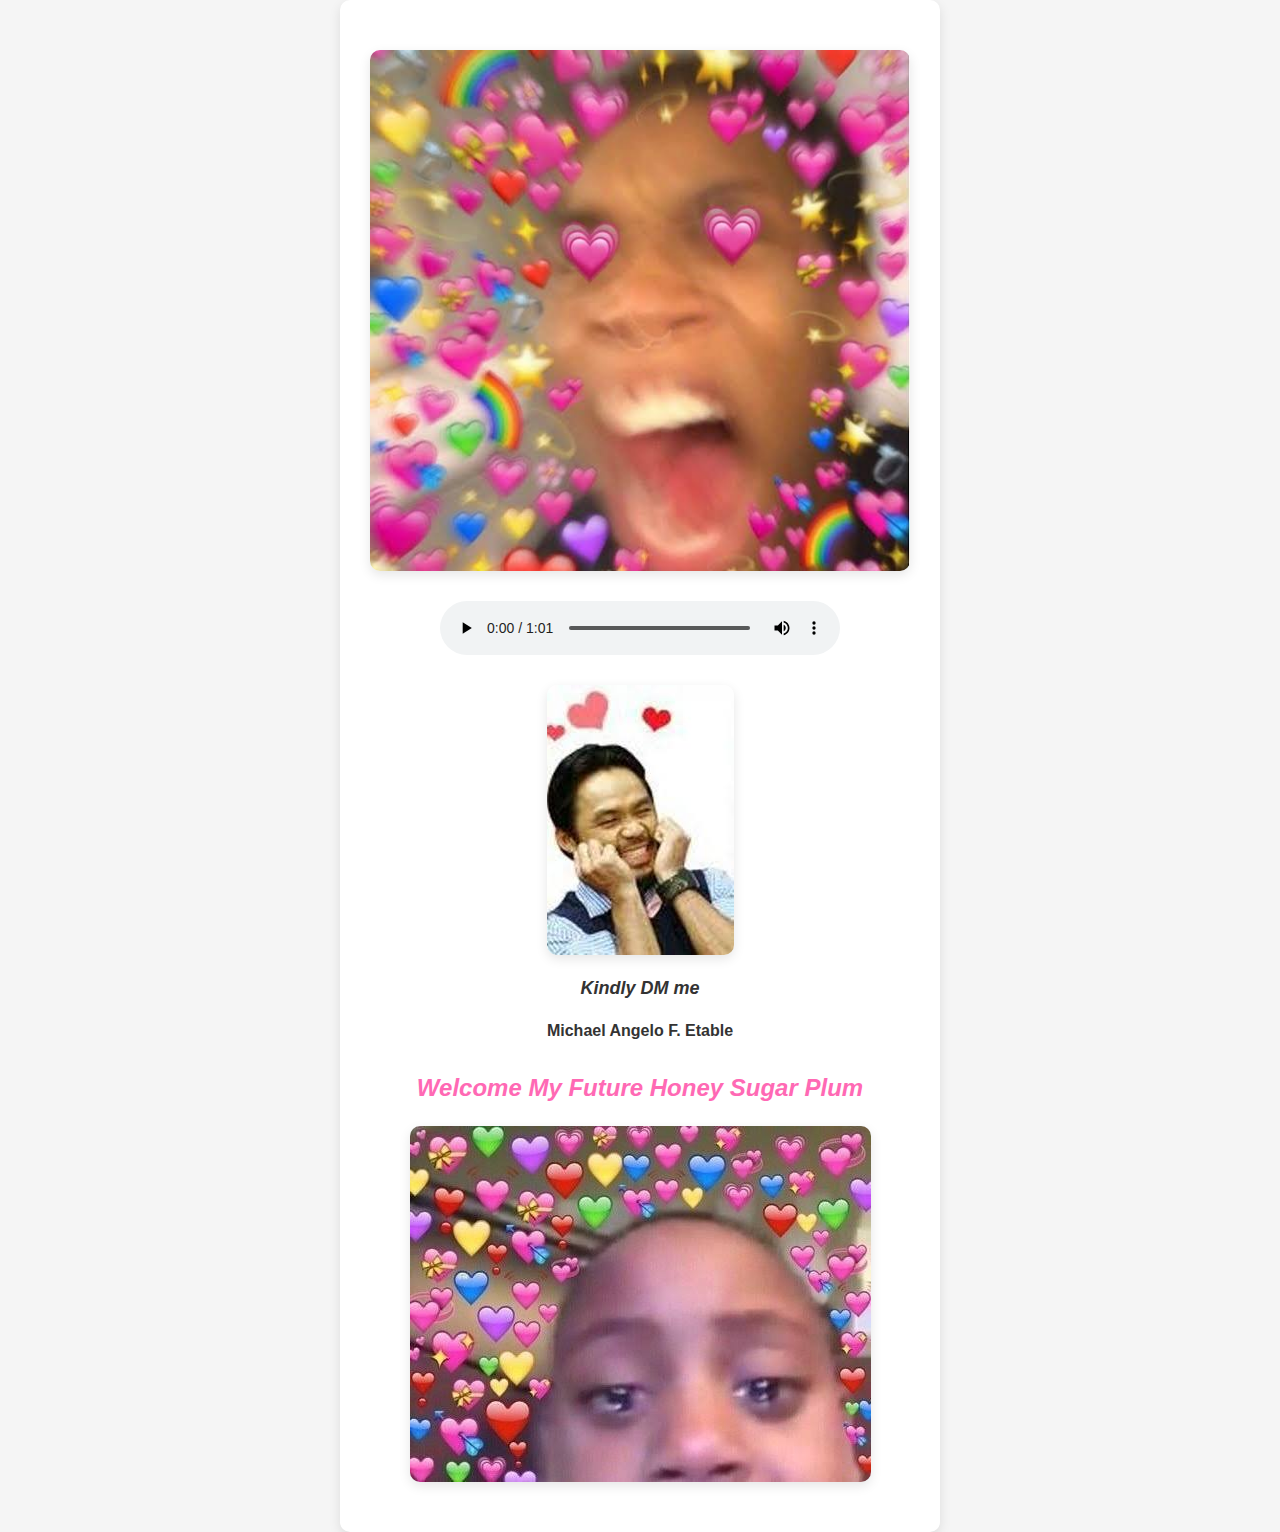
<file: yes.html>
<!DOCTYPE html>
<html lang="en">

<head>

	<link rel="stylesheet" href="yes.css">
	<meta name="viewport" content="width=device-width, initial-scale=1.0">
	<meta charset="UTF-8">
	<title>Kita na! HAHAHAHHAHA char lang.</title>
</head>

<body>
	<div class="kilig">


		<img src="kiligsss.jpeg" alt="">
		<audio controls autoplay src="binalewala.mp3"></audio>
		<img src="packilig.jpeg" alt="">
		<p class="ay">Kindly DM me</p>

		<a href="https://www.facebook.com/khaeloxd23">Michael Angelo F. Etable</a>

		<p class="ay">Welcome My Future Honey Sugar Plum</p>

		<img src="crykilig.jpeg" alt="">
	</div>

</body>

</html>
</file>
<file: yes.css>
/* set default styles for all elements */
* {
	margin: 0;
	padding: 0;
	box-sizing: border-box;
  }
  
  /* style the body */
  body {
	font-family: "Montserrat", sans-serif;
	background-color: #f5f5f5;
  }
  
  /* style the container div */
  .kilig {
	max-width: 600px;
	margin: 0 auto;
	text-align: center;
	padding: 30px;
	background-color: #fff;
	box-shadow: 0px 4px 12px rgba(0, 0, 0, 0.1);
	border-radius: 10px;
  }
  
  /* style the images */
  img {
	max-width: 100%;
	height: auto;
	display: block;
	margin: 20px auto;
	border-radius: 10px;
	box-shadow: 0px 4px 12px rgba(0, 0, 0, 0.1);
	transition: all 0.3s ease-in-out;
  }
  
  img:hover {
	transform: scale(1.05);
	box-shadow: 0px 4px 16px rgba(0, 0, 0, 0.2);
  }
  
  /* style the audio player */
  audio {
	display: block;
	margin: 30px auto;
	width: 80%;
	max-width: 400px;
  }
  
  /* style the links */
  a {
	color: #333;
	text-decoration: none;
	font-weight: bold;
	transition: all 0.3s ease-in-out;
  }
  
  a:hover {
	color: #ff69b4;
  }
  
  /* style the paragraphs */
  p {
	margin: 20px 0;
	font-size: 18px;
	color: #555;
	line-height: 1.5;
  }
  
  /* style the "Kindly DM me" paragraph */
  .ay {
	font-size: 18px;
	color: #333;
	font-style: italic;
	font-weight: bold;
  }
  
  /* style the "Welcome My Future Honey Sugar Plum" paragraph */
  .ay:last-of-type {
	font-size: 24px;
	color: #ff69b4;
	font-weight: bold;
	margin-top: 30px;
  }
  
  /* style the page title */
  .title {
	font-size: 36px;
	color: #333;
	font-weight: bold;
	text-align: center;
	margin-bottom: 30px;
	text-transform: uppercase;
  }
  
  @media (max-width: 600px) {
	/* adjust styles for small screens */
	.kilig {
	  padding: 20px;
	}
  
	img {
	  margin: 10px auto;
	}
  
	audio {
	  margin: 20px auto;
	}
  
	.title {
	  font-size: 28px;
	}
  
	.ay:last-of-type {
	  font-size: 20px;
	  margin-top: 20px;
	}
  }
</file>
